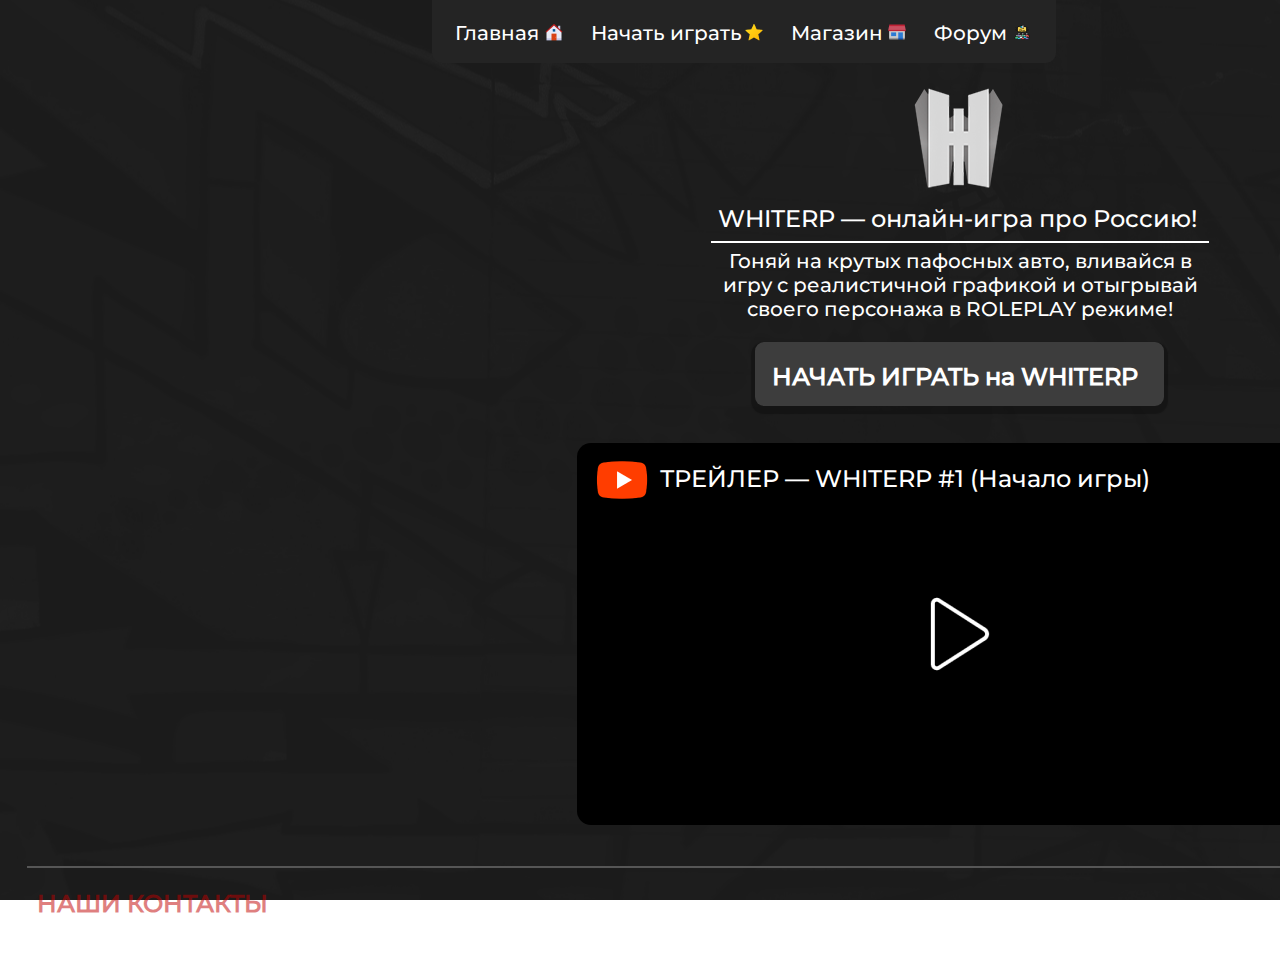
<file: index.html>
<!DOCTYPE html>
<html lang="ru">
<!-- Первый кто напишет в лс группы "АБОБА-2022" получит 15кк на открытии :) -->

<head>
    <meta charset="UTF-8">
    <meta http-equiv="X-UA-Compatible" content="IE=edge">
    <meta name="viewport" content="width=device-width, initial-scale=1.0">
    <link rel="stylesheet" href="style.css">
    <title>WHITERP</title>
</head>

<body>

    <div class="header">
        <div id="h-bg">
            <div id="elements">

                <div id="main-button">
                    <span id="Text-Main">Главная</span>
                    <div id="Img-Main"></div>
                </div>

                <div id="start-button">
                    <span id="Start-Game">Начать играть</span>
                    <div id="Img-Start"></div>
                </div>

                <div id="shop-button">
                    <span id="Text-Shop">Магазин</span>
                    <div id="Img-Shop"></div>
                </div>

                <a href="https://forum.gtawhite.ru/">
                    <div id="forum-button">
                        <span id="Text-Forum">Форум</span>
                        <div id="Img-Forum"></div>
                    </div>
                </a>

            </div>
        </div>
    </div>

    <div class="Container-1">

        <div id="bg"></div>
        <div id="Img-BG"></div>

        <a href="https://vk.com/gtawhiterp">
            <div id="logo-vk"></div>
        </a>
        <a href="https://discord.gg/WRkQUjksM2">
            <div id="logo-discord"></div>
        </a>
        <a href="https://t.me/gtawhite">
            <div id="logo-telegram"></div>
        </a>
        <span id="text-3"> — наши соц. сети</span>

        <div id="logo"></div>
        <span id="Project-Name">WHITERP — онлайн-игра про Россию!</span>
        <div id="line-logo"></div>
        <span id="text-1">Гоняй на крутых пафосных авто, вливайся в игру с реалистичной графикой и отыгрывай своего персонажа в ROLEPLAY режиме!</span>

        <div id="start-button">
            <div id="button-start"></div>
            <span id="button-start-text">НАЧАТЬ ИГРАТЬ на WHITERP</span>
        </div>

        <div id="bg-video-1"></div>
        <span id="text-video-1">ТРЕЙЛЕР — WHITERP #1 (Начало игры)</span>
        <div id="video-img"></div>
        <div id="video-start-img"></div>

        <div id="line-end"></div>

        <span id="text-support">НАШИ КОНТАКТЫ</span>
        <a href="https://vk.com/kolay7776">
            <span id="text-support-1">Служба поддержки</span>
        </a>
        <a href="https://vk.com/idxzkakoi">
            <span id="text-support-2">Сотрудничество</span>
        </a>
        <a href="https://google.com">
            <span id="text-support-3">Вакансии</span>
        </a>


        <span id="text-auth">Site JS & CSS - e1ectr0venik</span>

        <span id="text-copyright">Copyright © 2022 WHITERP. All rights reserved.</span>

        <a href="https://www.mastercard.com/">
            <div id="logo-mastercard"></div>
        </a>
        <a href="https://www.visa.com/">
            <div id="logo-visa"></div>
        </a>
        <a href="https://qiwi.com/">
            <div id="logo-qiwi"></div>
        </a>
        <a href="https://apple.com/">
            <div id="logo-apple"></div>
        </a>

    </div>

    <script src="index.js"></script>
</body>

</html>
</file>
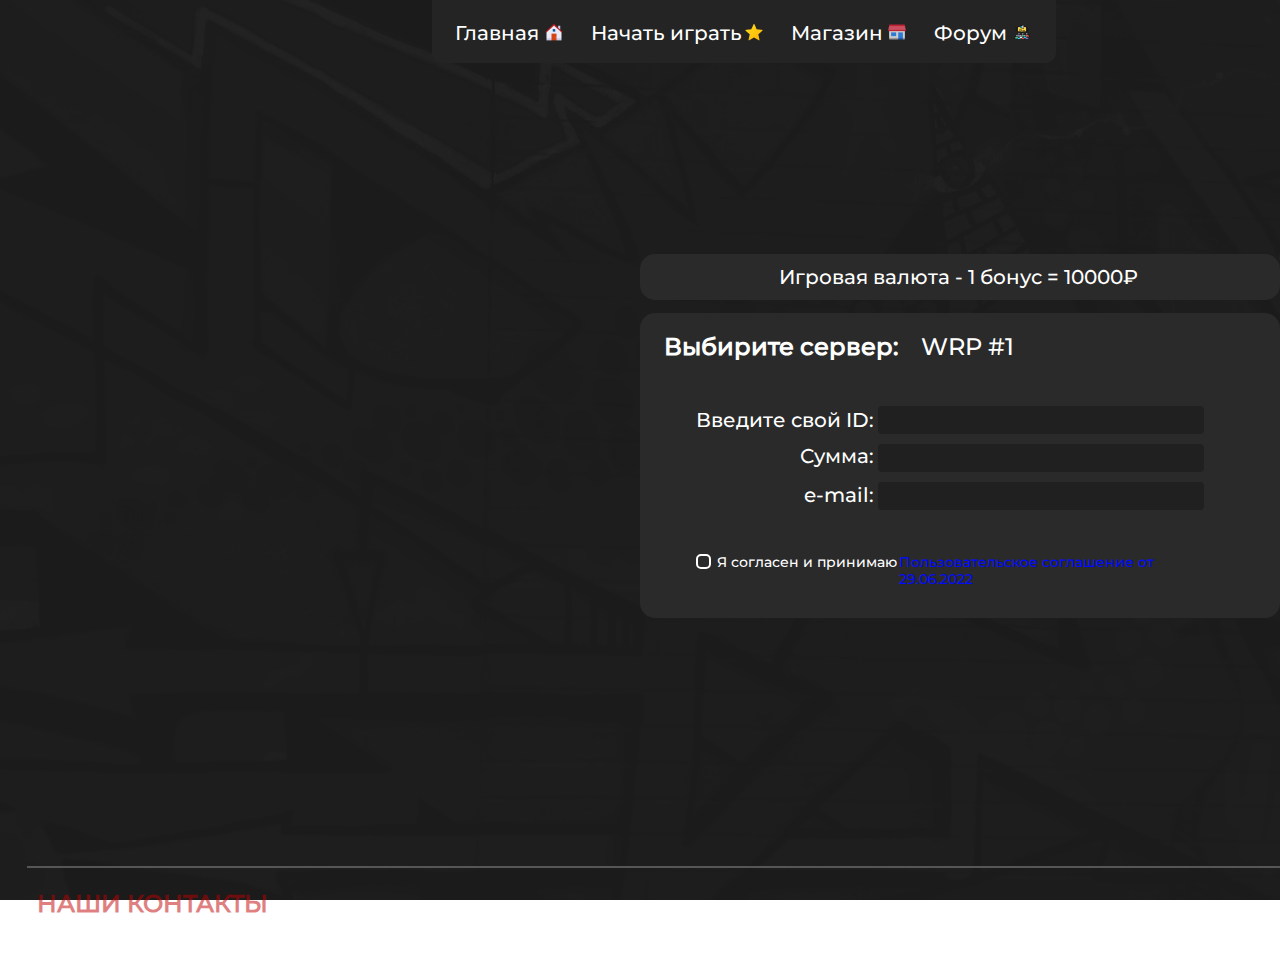
<file: shop.html>
<!DOCTYPE html>
<html lang="ru">

<head>
    <meta charset="UTF-8">
    <meta http-equiv="X-UA-Compatible" content="IE=edge">
    <meta name="viewport" content="width=device-width, initial-scale=1.0">
    <link rel="stylesheet" href="style.css">
    <title>WHITERP - НАЧАТЬ ИГРАТЬ</title>
</head>

<body>
    <div class="header">
        <div id="h-bg">
            <div id="elements">

                <div id="main-button">
                    <a href="index.html">
                        <span id="Text-Main">Главная</span>
                        <div id="Img-Main"></div>
                    </a>
                </div>

                <div id="start-button">
                    <a href="start-game.html">
                        <span id="Start-Game">Начать играть</span>
                        <div id="Img-Start"></div>
                    </a>
                </div>

                <div id="shop-button">
                    <a href="shop.html">
                        <span id="Text-Shop">Магазин</span>
                        <div id="Img-Shop"></div>
                    </a>
                </div>

                <a href="https://forum.gtawhite.ru/">
                    <div id="forum-button">
                        <span id="Text-Forum">Форум</span>
                        <div id="Img-Forum"></div>
                    </div>
                </a>

            </div>
        </div>
    </div>

    <div class="Container-1">

        <div id="bg"></div>
        <div id="Img-BG"></div>

        <a href="https://vk.com/gtawhiterp">
            <div id="logo-vk"></div>
        </a>
        <a href="https://discord.gg/WRkQUjksM2">
            <div id="logo-discord"></div>
        </a>
        <a href="https://t.me/gtawhite">
            <div id="logo-telegram"></div>
        </a>
        <span id="text-3"> — наши соц. сети</span>

        <div id="bg-money"></div>
        <span id="convert-money-text">Игровая валюта - 1 бонус = 10000₽</span>

        <div id="bg-donate"></div>
        <span id="list-server">Выбирите сервер:</span>
        <span id="server-1">WRP #1</span>
        <span id="player-id">Введите свой ID:</span>
        <div id="editbox1"></div>
        <span id="suma">Сумма:</span>
        <div id="editbox2"></div>
        <span id="e-mail">e-mail:</span>
        <div id="editbox3"></div>

        <div id="chekbox1"></div>
        <span id="licens-text">Я согласен и принимаю </span>
        <a href="https://www.uscib.org/all-rights-reserved-ud-1702/">
            <span id="licens-click-text">Пользовательское соглашение от 29.06.2022</span>
        </a>


        <div id="line-end"></div>

        <span id="text-support">НАШИ КОНТАКТЫ</span>
        <a href="https://vk.com/kolay7776">
            <span id="text-support-1">Служба поддержки</span>
        </a>
        <a href="https://vk.com/idxzkakoi">
            <span id="text-support-2">Сотрудничество</span>
        </a>
        <a href="https://google.com">
            <span id="text-support-3">Вакансии</span>
        </a>


        <span id="text-auth">Site JS & CSS - e1ectr0venik</span>

        <span id="text-copyright">Copyright © 2022 WHITERP. All rights reserved.</span>

        <a href="https://www.mastercard.com/">
            <div id="logo-mastercard"></div>
        </a>
        <a href="https://www.visa.com/">
            <div id="logo-visa"></div>
        </a>
        <a href="https://qiwi.com/">
            <div id="logo-qiwi"></div>
        </a>
        <a href="https://apple.com/">
            <div id="logo-apple"></div>
        </a>

    </div>

    <script src="index.js"></script>
</body>

</html>
</file>
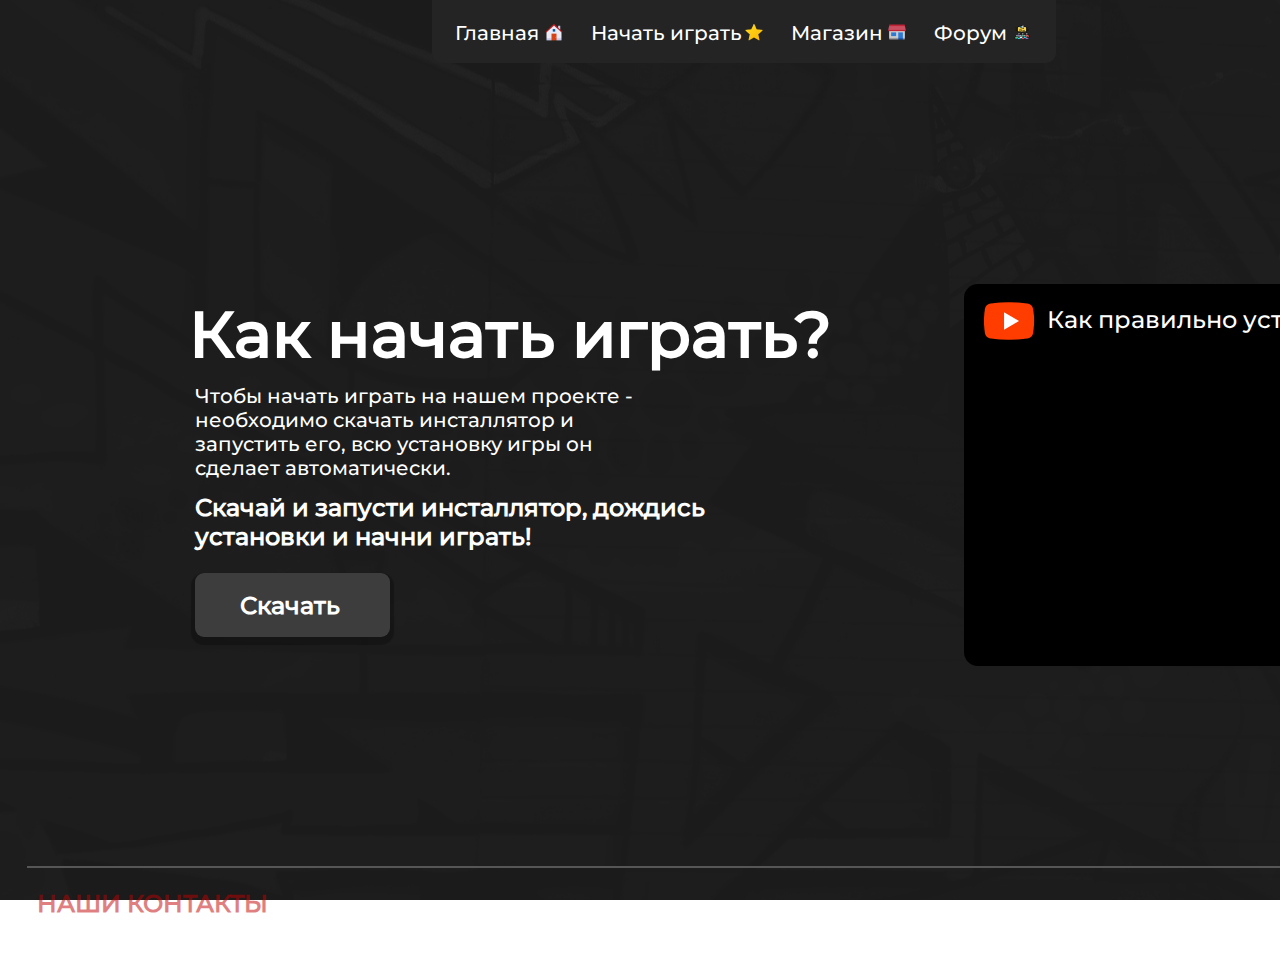
<file: start-game.html>
<!DOCTYPE html>
<html lang="ru">

<head>
    <meta charset="UTF-8">
    <meta http-equiv="X-UA-Compatible" content="IE=edge">
    <meta name="viewport" content="width=device-width, initial-scale=1.0">
    <link rel="stylesheet" href="style.css">
    <title>WHITERP - НАЧАТЬ ИГРАТЬ</title>
</head>

<body>
    <div class="header">
        <div id="h-bg">
            <div id="elements">

                <div id="main-button">
                    <a href="index.html">
                        <span id="Text-Main">Главная</span>
                        <div id="Img-Main"></div>
                    </a>
                </div>

                <div id="start-button">
                    <a href="start-game.html">
                        <span id="Start-Game">Начать играть</span>
                        <div id="Img-Start"></div>
                    </a>
                </div>

                <div id="shop-button">
                    <a href="shop.html">
                        <span id="Text-Shop">Магазин</span>
                        <div id="Img-Shop"></div>
                    </a>
                </div>

                <a href="https://forum.gtawhite.ru/">
                    <div id="forum-button">
                        <span id="Text-Forum">Форум</span>
                        <div id="Img-Forum"></div>
                    </div>
                </a>

            </div>
        </div>
    </div>

    <div class="Container-1">

        <div id="bg"></div>
        <div id="Img-BG"></div>

        <a href="https://vk.com/gtawhiterp">
            <div id="logo-vk"></div>
        </a>
        <a href="https://discord.gg/WRkQUjksM2">
            <div id="logo-discord"></div>
        </a>
        <a href="https://t.me/gtawhite">
            <div id="logo-telegram"></div>
        </a>
        <span id="text-3"> — наши соц. сети</span>

        <span id="How-Start">Как начать играть?</span>
        <span id="Tutor">Чтобы начать играть на нашем проекте - необходимо скачать инсталлятор и запустить его, всю установку игры он сделает автоматически.</span>
        <span id="Mini-Tutor">Скачай и запусти инсталлятор, дождись установки и начни играть!</span>
        <a href="index.html">
            <div id="Dow-Laucher">
                <span id="text-launcher">Скачать</span>
                <div id="button-launcher"></div>
            </div>
        </a>

        <div id="tutor-1"></div>
        <span id="text-tutor-1">Как правильно установить WHITERP!</span>
        <div id="tutor-img"></div>
        <div id="tutor-start-img"></div>

        <div id="line-end"></div>

        <span id="text-support">НАШИ КОНТАКТЫ</span>
        <a href="https://vk.com/kolay7776">
            <span id="text-support-1">Служба поддержки</span>
        </a>
        <a href="https://vk.com/idxzkakoi">
            <span id="text-support-2">Сотрудничество</span>
        </a>
        <a href="https://google.com">
            <span id="text-support-3">Вакансии</span>
        </a>


        <span id="text-auth">Site JS & CSS - e1ectr0venik</span>

        <span id="text-copyright">Copyright © 2022 WHITERP. All rights reserved.</span>

        <a href="https://www.mastercard.com/">
            <div id="logo-mastercard"></div>
        </a>
        <a href="https://www.visa.com/">
            <div id="logo-visa"></div>
        </a>
        <a href="https://qiwi.com/">
            <div id="logo-qiwi"></div>
        </a>
        <a href="https://apple.com/">
            <div id="logo-apple"></div>
        </a>

    </div>

    <script src="index.js"></script>
</body>

</html>
</file>
<file: style.css>
* {
    margin: 0;
    padding: 0;
    border: none;
    -webkit-user-drag: none;
    -webkit-touch-callout: none;
    /* iOS Safari */
    -webkit-user-select: none;
    /* Safari */
    -khtml-user-select: none;
    /* Konqueror HTML */
    -moz-user-select: none;
    /* Old versions of Firefox */
    -ms-user-select: none;
    /* Internet Explorer/Edge */
    user-select: none;
    /* Non-prefixed version, currently
    supported by Chrome, Edge, Opera and Firefox */
}

@font-face {
    font-family: 'Montserrat';
    font-style: normal;
    src: url(assets/font/Montserrat-Regular.ttf);
}

@font-face {
    font-family: 'Montserrat';
    font-style: Bold;
    src: url(assets/font/Montserrat-Bold.ttf);
}

@font-face {
    font-family: 'Montserrat';
    font-style: Medium;
    src: url(assets/font/Montserrat-Medium.ttf);
}

#bg {
    z-index: 1;
    position: absolute;
    width: 100vw;
    height: 100vh;
    left: 0px;
    top: 0px;
    background: #1E1E1E;
}

#Img-BG {
    z-index: 2;
    position: absolute;
    left: 0%;
    right: 0%;
    top: 0%;
    bottom: 0%;
    background: url(assets/bg-img.png);
}

#logo {
    z-index: 3;
    position: absolute;
    width: 250px;
    height: 141px;
    left: 835px;
    top: 63px;
    background: url(assets/logo.png);
}

#Project-Name {
    z-index: 3;
    position: absolute;
    width: 484px;
    height: 24px;
    left: 718px;
    top: 204px;
    font-family: 'Montserrat';
    font-style: Medium;
    font-weight: 500;
    font-size: 24px;
    line-height: 29px;
    color: #FFFFFF;
}

#line-logo {
    z-index: 3;
    position: absolute;
    width: 498px;
    height: 2px;
    left: 711px;
    top: 241px;
    background: #FFFFFF;
}

#text-1 {
    z-index: 3;
    position: absolute;
    width: 484px;
    height: 72px;
    left: 718px;
    top: 249px;
    font-family: 'Montserrat';
    font-style: normal;
    font-weight: 400;
    font-size: 20px;
    line-height: 24px;
    text-align: center;
    color: #FFFFFF;
}

#button-start {
    z-index: 3;
    position: absolute;
    width: 409px;
    height: 64px;
    left: 755px;
    top: 342px;
    background: #3D3D3D;
    box-shadow: 0px 4px 1px 4px rgba(0, 0, 0, 0.25);
    border-radius: 9px;
}

#button-start-text {
    z-index: 3;
    position: absolute;
    width: 386px;
    height: 24px;
    left: 772px;
    top: 362px;
    font-family: 'Montserrat';
    font-style: Bold;
    font-weight: 700;
    font-size: 24px;
    line-height: 29px;
    color: #FFFFFF;
}

#h-bg {
    z-index: 3;
    position: absolute;
    width: 624px;
    height: 63px;
    left: 33.75vw;
    top: 0vh;
    background: #242424;
    border-radius: 0px 0px 10px 10px;
}

#Text-Main {
    position: absolute;
    left: 23px;
    top: 21px;
    bottom: 9.09%;
    font-family: 'Montserrat';
    font-style: normal;
    font-weight: 400;
    font-size: 20px;
    line-height: 24px;
    color: #FFFFFF;
}

#Img-Main {
    position: absolute;
    left: 112px;
    Width: 20px;
    Height: 20px;
    top: 22px;
    bottom: 0%;
    background: url(assets/main.png);
}

#Start-Game {
    position: absolute;
    left: 159px;
    top: 21px;
    bottom: 9.09%;
    font-family: 'Montserrat';
    font-style: normal;
    font-weight: 400;
    font-size: 20px;
    line-height: 24px;
    color: #FFFFFF;
}

#Img-Start {
    position: absolute;
    Width: 20px;
    Height: 20px;
    left: 312px;
    top: 22px;
    bottom: 0%;
    background: url(assets/start.png);
}

#Text-Shop {
    position: absolute;
    left: 359px;
    top: 21px;
    bottom: 13.64%;
    font-family: 'Montserrat';
    font-style: normal;
    font-weight: 400;
    font-size: 20px;
    line-height: 24px;
    color: #FFFFFF;
}

#Img-Shop {
    position: absolute;
    Width: 20px;
    Height: 20px;
    left: 455px;
    top: 22px;
    bottom: 0%;
    background: url(assets/shop.png);
}

#Text-Forum {
    position: absolute;
    left: 502px;
    top: 21px;
    bottom: 13.64%;
    font-family: 'Montserrat';
    font-style: normal;
    font-weight: 400;
    font-size: 20px;
    line-height: 24px;
    color: #FFFFFF;
}

#Img-Forum {
    position: absolute;
    Width: 20px;
    Height: 20px;
    left: 580px;
    top: 22px;
    bottom: 0%;
    background: url(assets/forum.png);
}

#bg-video-1 {
    z-index: 3;
    position: absolute;
    width: 766px;
    height: 382px;
    left: 577px;
    top: 443px;
    background: #000000;
    border-radius: 14px;
}

#text-video-1 {
    z-index: 3;
    position: absolute;
    width: 498px;
    height: 24px;
    left: 660px;
    top: 464px;
    font-family: 'Montserrat';
    font-style: bold;
    font-weight: 500;
    font-size: 24px;
    line-height: 29px;
    color: #FFFFFF;
}

#video-img {
    z-index: 3;
    position: absolute;
    width: 60px;
    height: 60px;
    left: 592px;
    top: 450px;
    background: url(assets/video-img.png);
}

#video-start-img {
    z-index: 3;
    cursor: pointer;
    position: absolute;
    width: 100px;
    height: 100px;
    left: 910px;
    top: 584px;
    background: url(assets/video-start-img.png);
}

#line-end {
    z-index: 3;
    position: absolute;
    width: 1865px;
    height: 2px;
    left: 27px;
    top: 866px;
    background: #565656;
}

#text-support {
    z-index: 3;
    position: absolute;
    width: 239px;
    height: 24px;
    left: 37px;
    top: 889px;
    font-family: 'Montserrat';
    font-style: bold;
    font-weight: 700;
    font-size: 24px;
    line-height: 29px;
    color: rgba(191, 0, 0, 0.5);
}

#text-support-1 {
    z-index: 3;
    cursor: pointer;
    position: absolute;
    width: 173px;
    height: 24px;
    left: 37px;
    top: 920px;
    font-family: 'Montserrat';
    font-style: normal;
    font-weight: 400;
    font-size: 16px;
    line-height: 20px;
    color: rgba(255, 255, 255, 0.3);
}

#text-support-2 {
    z-index: 3;
    cursor: pointer;
    position: absolute;
    width: 146px;
    height: 24px;
    left: 232px;
    top: 920px;
    font-family: 'Montserrat';
    font-style: normal;
    font-weight: 400;
    font-size: 16px;
    line-height: 20px;
    color: rgba(255, 255, 255, 0.3);
}

#text-support-3 {
    z-index: 3;
    cursor: pointer;
    position: absolute;
    width: 89px;
    height: 24px;
    left: 399px;
    top: 920px;
    font-family: 'Montserrat';
    font-style: normal;
    font-weight: 400;
    font-size: 16px;
    line-height: 20px;
    color: rgba(255, 255, 255, 0.3);
}

#text-auth {
    z-index: 3;
    position: absolute;
    width: 226px;
    height: 24px;
    left: 851px;
    top: 909px;
    font-family: 'Montserrat';
    font-style: normal;
    font-weight: 400;
    font-size: 16px;
    line-height: 20px;
    color: rgba(255, 255, 255, 0.3);
}

#text-copyright {
    z-index: 3;
    position: absolute;
    width: 388px;
    height: 24px;
    left: 1509px;
    top: 882px;
    font-family: 'Montserrat';
    font-style: normal;
    font-weight: 400;
    font-size: 16px;
    line-height: 20px;
    color: #626262;
}

#logo-mastercard {
    z-index: 3;
    cursor: pointer;
    opacity: 0.4;
    position: absolute;
    width: 50px;
    height: 50px;
    left: 1570px;
    top: 909px;
    background: url(assets/mastercard.png);
}

#logo-visa {
    z-index: 3;
    cursor: pointer;
    opacity: 0.4;
    position: absolute;
    width: 50px;
    height: 50px;
    left: 1638px;
    top: 909px;
    background: url(assets/visa.png);
}

#logo-qiwi {
    z-index: 3;
    cursor: pointer;
    opacity: 0.4;
    position: absolute;
    width: 45px;
    height: 45px;
    left: 1706px;
    top: 912px;
    background: url(assets/qiwi.png);
}

#logo-apple {
    z-index: 3;
    cursor: pointer;
    opacity: 0.4;
    position: absolute;
    width: 50px;
    height: 50px;
    left: 1769px;
    top: 909px;
    background: url(assets/apple.png);
}

#logo-vk {
    z-index: 3;
    cursor: pointer;
    position: absolute;
    width: 30px;
    height: 30px;
    left: 1615px;
    top: 16px;
    background: url(assets/vk.png);
}

#logo-discord {
    z-index: 3;
    cursor: pointer;
    position: absolute;
    width: 30px;
    height: 30px;
    left: 1645px;
    top: 16px;
    background: url(assets/discord.png);
}

#logo-telegram {
    z-index: 3;
    cursor: pointer;
    position: absolute;
    width: 30px;
    height: 30px;
    left: 1675px;
    top: 16px;
    background: url(assets/telegram.png);
}

#text-3 {
    z-index: 3;
    position: absolute;
    width: 187px;
    height: 24px;
    left: 1715px;
    top: 19px;
    font-family: 'Montserrat';
    font-style: normal;
    font-weight: 400;
    font-size: 20px;
    line-height: 24px;
    color: #FFFFFF;
}

#How-Start {
    z-index: 3;
    position: absolute;
    width: 692px;
    height: 62px;
    left: 189px;
    top: 295px;
    font-family: 'Montserrat';
    font-style: bold;
    font-weight: 700;
    font-size: 64px;
    line-height: 78px;
    color: #FFFFFF;
}

#Tutor {
    z-index: 3;
    position: absolute;
    width: 484px;
    height: 94px;
    left: 195px;
    top: 384px;
    font-family: 'Montserrat';
    font-style: normal;
    font-weight: 400;
    font-size: 20px;
    line-height: 24px;
    color: #FFFFFF;
}

#Mini-Tutor {
    z-index: 3;
    position: absolute;
    width: 556px;
    height: 65px;
    left: 195px;
    top: 493px;
    font-family: 'Montserrat';
    font-style: bold;
    font-weight: 700;
    font-size: 24px;
    line-height: 29px;
    color: #FFFFFF;
}

#text-launcher {
    z-index: 4;
    position: absolute;
    width: 106px;
    height: 24px;
    left: 240px;
    top: 591px;
    font-family: 'Montserrat';
    font-style: normal;
    font-weight: 700;
    font-size: 24px;
    line-height: 29px;
    color: #FFFFFF;
}

#button-launcher {
    z-index: 3;
    position: absolute;
    width: 195px;
    height: 64px;
    left: 195px;
    top: 573px;
    background: #3D3D3D;
    box-shadow: 0px 4px 1px 4px rgba(0, 0, 0, 0.25);
    border-radius: 9px;
}

#tutor-1 {
    z-index: 3;
    position: absolute;
    width: 766px;
    height: 382px;
    left: 964px;
    top: 284px;
    background: #000000;
    border-radius: 14px;
}

#text-tutor-1 {
    z-index: 3;
    position: absolute;
    width: 471px;
    height: 24px;
    left: 1047px;
    top: 305px;
    font-family: 'Montserrat';
    font-style: normal;
    font-weight: 500;
    font-size: 24px;
    line-height: 29px;
    color: #FFFFFF;
}

#tutor-img {
    z-index: 3;
    position: absolute;
    width: 60px;
    height: 60px;
    left: 979px;
    top: 291px;
    background: url(assets/video-img.png);
}

#tutor-start-img {
    z-index: 3;
    cursor: pointer;
    position: absolute;
    width: 100px;
    height: 100px;
    left: 1297px;
    top: 425px;
    background: url(assets/video-start-img.png);
}

#bg-money {
    z-index: 3;
    position: absolute;
    width: 640px;
    height: 46px;
    left: 640px;
    top: 254px;
    background: #2A2A2A;
    border-radius: 15px;
}

#convert-money-text {
    z-index: 3;
    position: absolute;
    width: 362px;
    height: 24px;
    left: 779px;
    top: 265px;
    font-family: 'Montserrat';
    font-style: medium;
    font-weight: 500;
    font-size: 20px;
    line-height: 24px;
    color: #FFFFFF;
}

#bg-donate {
    z-index: 3;
    position: absolute;
    width: 640px;
    height: 305px;
    left: 640px;
    top: 313px;
    background: #2A2A2A;
    border-radius: 15px;
}

#list-server {
    z-index: 3;
    position: absolute;
    width: 247px;
    height: 26px;
    left: 664px;
    top: 332px;
    font-family: 'Montserrat';
    font-style: bold;
    font-weight: 700;
    font-size: 24px;
    line-height: 29px;
    color: #FFFFFF;
}

#server-1 {
    z-index: 3;
    position: absolute;
    width: 101px;
    height: 26px;
    left: 921px;
    top: 332px;
    font-family: 'Montserrat';
    font-style: normal;
    font-weight: 400;
    font-size: 24px;
    line-height: 29px;
    color: #FFFFFF;
}

#player-id {
    z-index: 3;
    position: absolute;
    width: 195px;
    height: 26px;
    left: 679px;
    top: 408px;
    font-family: 'Montserrat';
    font-style: medium;
    font-weight: 500;
    font-size: 20px;
    line-height: 24px;
    text-align: right;
    color: #FFFFFF;
}

#suma {
    z-index: 3;
    position: absolute;
    width: 92px;
    height: 26px;
    left: 782px;
    top: 444px;
    font-family: 'Montserrat';
    font-style: medium;
    font-weight: 500;
    font-size: 20px;
    line-height: 24px;
    text-align: right;
    color: #FFFFFF;
}

#e-mail {
    z-index: 3;
    position: absolute;
    width: 92px;
    height: 26px;
    left: 782px;
    top: 483px;
    font-family: 'Montserrat';
    font-style: medium;
    font-weight: 500;
    font-size: 20px;
    line-height: 24px;
    text-align: right;
    color: #FFFFFF;
}

#editbox1 {
    z-index: 3;
    position: absolute;
    width: 326px;
    height: 28px;
    left: 878px;
    top: 406px;
    background: #202020;
    border-radius: 4px;
}

#editbox2 {
    z-index: 3;
    position: absolute;
    width: 326px;
    height: 28px;
    left: 878px;
    top: 444px;
    background: #202020;
    border-radius: 4px;
}

#editbox3 {
    z-index: 3;
    position: absolute;
    width: 326px;
    height: 28px;
    left: 878px;
    top: 482px;
    background: #202020;
    border-radius: 4px;
}

#chekbox1 {
    z-index: 3;
    cursor: pointer;
    box-sizing: border-box;
    position: absolute;
    width: 15px;
    height: 15px;
    left: 696px;
    top: 554px;
    border: 2px solid #FFFFFF;
    border-radius: 5px;
}

#licens-text {
    z-index: 3;
    position: absolute;
    width: 184px;
    height: 14px;
    left: 717px;
    top: 554px;
    font-family: 'Montserrat';
    font-style: normal;
    font-weight: 400;
    font-size: 14px;
    line-height: 17px;
    color: #FFFFFF;
}

#licens-click-text {
    z-index: 3;
    cursor: pointer;
    position: absolute;
    width: 329px;
    height: 14px;
    left: 899px;
    top: 554px;
    font-family: 'Montserrat';
    font-style: normal;
    font-weight: 400;
    font-size: 14px;
    line-height: 17px;
    color: #000AFF;
}

#Dow-Laucher {
    cursor: pointer;
}

#main-button {
    cursor: pointer;
}

#start-button {
    cursor: pointer;
}

#shop-button {
    cursor: pointer;
}

#forum-button {
    cursor: pointer;
}
</file>
